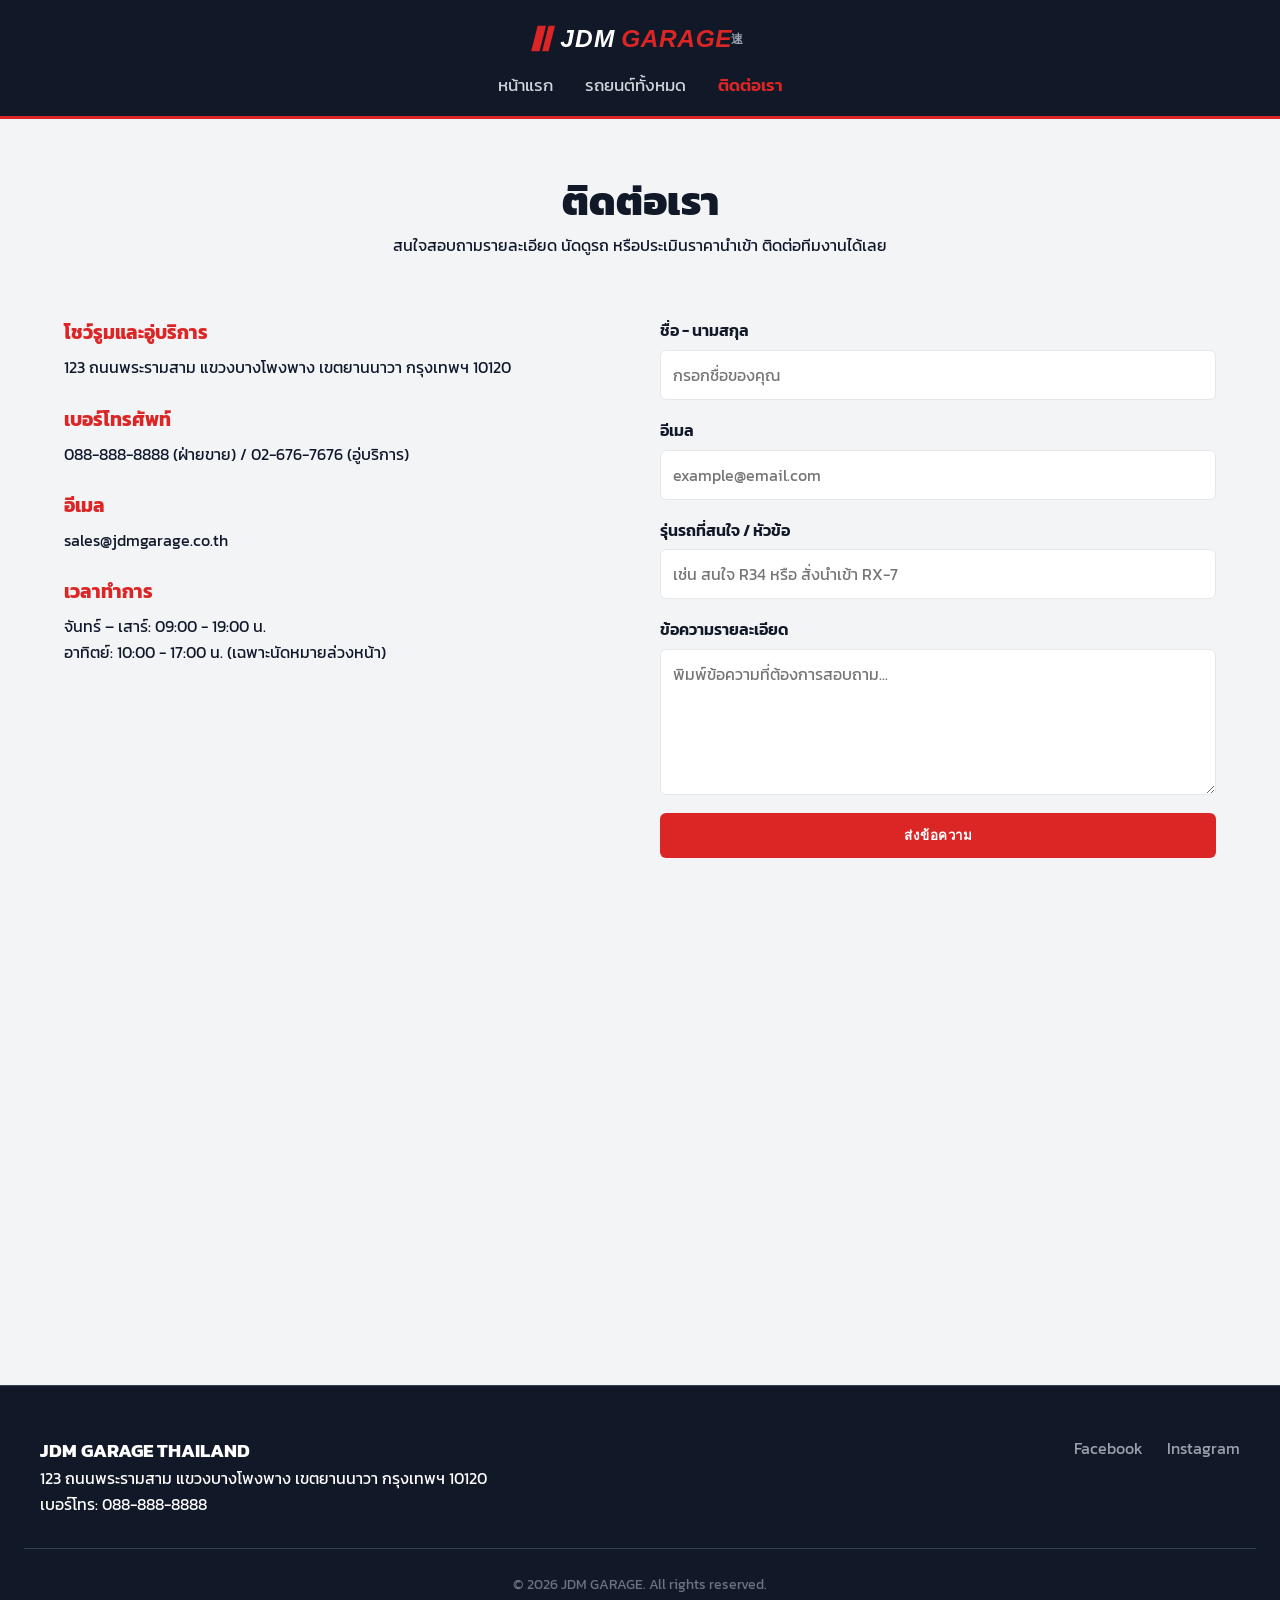
<file: contact.html>
<!DOCTYPE html>
<html lang="th">
<head>
  <meta charset="UTF-8">
  <meta name="viewport" content="width=device-width, initial-scale=1.0">
  <title>JDM GARAGE - ติดต่อเรา</title>
   <link rel="icon" type="image/png" href="images/favicon.png">
  <link rel="stylesheet" href="css/style.css">
</head>
<body>

  <!-- 1. Navbar -->
  <header>
    <nav class="navbar">
      <a href="contact.html" class="logo-link">
  <img src="images/logo.svg" alt="JDM GARAGE Logo" style="height: 45px;">
</a>
      <ul class="nav-links">
        <li><a href="index.html">หน้าแรก</a></li>
        <li><a href="menu.html">รถยนต์ทั้งหมด</a></li>
        <li><a href="contact.html" class="active">ติดต่อเรา</a></li>
      </ul>
    </nav>
  </header>

  <main>
    <!-- 2. Page Header -->
    <section class="page-header">
      <h1>ติดต่อเรา</h1>
      <p>สนใจสอบถามรายละเอียด นัดดูรถ หรือประเมินราคานำเข้า ติดต่อทีมงานได้เลย</p>
    </section>

    <div class="contact-container">
      <!-- 3. Contact Info Section -->
      <section class="contact-info">
        <div class="info-item">
          <h3>โชว์รูมและอู่บริการ</h3>
          <p>123 ถนนพระรามสาม แขวงบางโพงพาง เขตยานนาวา กรุงเทพฯ 10120</p>
        </div>
        <div class="info-item">
          <h3>เบอร์โทรศัพท์</h3>
          <p>088-888-8888 (ฝ่ายขาย) / 02-676-7676 (อู่บริการ)</p>
        </div>
        <div class="info-item">
          <h3>อีเมล</h3>
          <p>sales@jdmgarage.co.th</p>
        </div>
        <div class="info-item">
          <h3>เวลาทำการ</h3>
          <p>จันทร์ – เสาร์: 09:00 - 19:00 น.</p>
          <p>อาทิตย์: 10:00 - 17:00 น. (เฉพาะนัดหมายล่วงหน้า)</p>
        </div>
      </section>

      <!-- 4. Contact Form Section -->
      <section class="contact-form-wrapper">
        <form class="contact-form" action="#" method="get">
          <div class="form-group">
            <label for="fullname">ชื่อ - นามสกุล</label>
            <input type="text" id="fullname" name="fullname" placeholder="กรอกชื่อของคุณ" required>
          </div>
          <div class="form-group">
            <label for="email">อีเมล</label>
            <input type="email" id="email" name="email" placeholder="example@email.com" required>
          </div>
          <div class="form-group">
            <label for="subject">รุ่นรถที่สนใจ / หัวข้อ</label>
            <input type="text" id="subject" name="subject" placeholder="เช่น สนใจ R34 หรือ สั่งนำเข้า RX-7" required>
          </div>
          <div class="form-group">
            <label for="message">ข้อความรายละเอียด</label>
            <textarea id="message" name="message" rows="5" placeholder="พิมพ์ข้อความที่ต้องการสอบถาม..." required></textarea>
          </div>
          <button type="submit" class="btn">ส่งข้อความ</button>
        </form>
      </section>
    </div>

    <!-- 5. Map Section -->
    <section class="map-section">
      <iframe 
        src="https://www.google.com/maps/embed?pb=!1m18!1m12!1m3!1d3874.839842790938!2d100.6105!3d13.805!2m3!1f0!2f0!3f0!3m2!1i1024!2i768!4f13.1!3m3!1m2!1s0x0%3A0x0!2zMTPCsDQ4JzE4LjAiTiAxMDDCsDM2JzM3LjgiRQ!52e0!3m2!1sth!2sth!4v1620000000000!5m2!1sth!2sth" 
        allowfullscreen="" 
        loading="lazy" 
        title="แผนที่ตั้งโชว์รูม">
      </iframe>
    </section>
  </main>

  <!-- 6. Footer -->
  <footer>
    <div class="footer-content">
      <div>
        <h3>JDM GARAGE THAILAND</h3>
        <p>123 ถนนพระรามสาม แขวงบางโพงพาง เขตยานนาวา กรุงเทพฯ 10120</p>
        <p>เบอร์โทร: 088-888-8888</p>
      </div>
      <div class="social-links">
        <a href="#">Facebook</a>
        <a href="#">Instagram</a>
      </div>
    </div>
    <div class="copyright">
      <p>&copy; 2026 JDM GARAGE. All rights reserved.</p>
    </div>
  </footer>

</body>
</html>
</file>
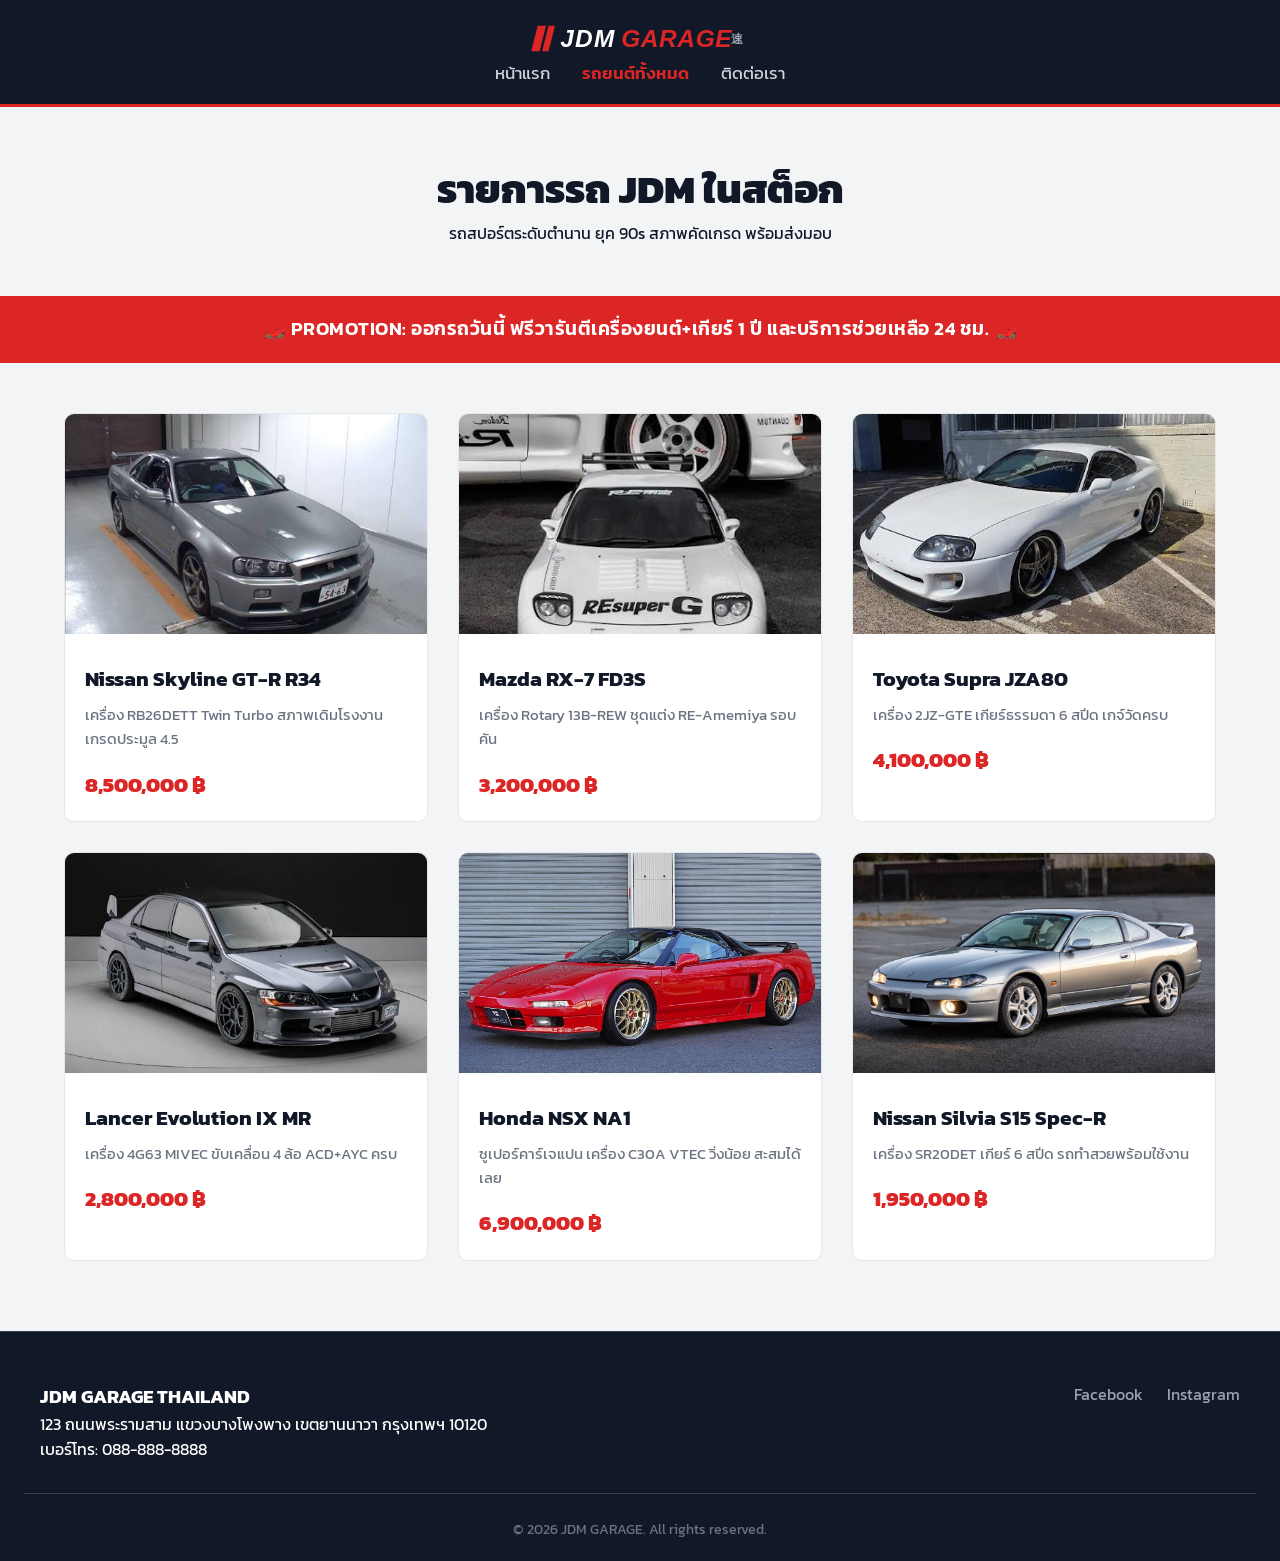
<file: menu.html>
<!DOCTYPE html>
<html lang="th">
<head>
  <meta charset="UTF-8">
  <meta name="viewport" content="width=device-width, initial-scale=1.0">
  <title>JDM GARAGE - รถยนต์ทั้งหมด</title>
   <link rel="icon" type="image/png" href="images/favicon.png">
  <link rel="stylesheet" href="css/style.css">
</head>
<body>

  <!-- 1. Navbar -->
  <header>
    <nav class="navbar">
      <div cl<a href="index.html" class="logo-link">
  <img src="images/logo.svg" alt="JDM GARAGE Logo" style="height: 45px;">
</a>
      <ul class="nav-links">
        <li><a href="index.html">หน้าแรก</a></li>
        <li><a href="menu.html" class="active">รถยนต์ทั้งหมด</a></li>
        <li><a href="contact.html">ติดต่อเรา</a></li>
      </ul>
    </nav>
  </header>

  <main>
    <!-- 2. Page Header -->
    <section class="page-header">
      <h1>รายการรถ JDM ในสต็อก</h1>
      <p>รถสปอร์ตระดับตำนาน ยุค 90s สภาพคัดเกรด พร้อมส่งมอบ</p>
    </section>

    <!-- 4. Promotion Banner -->
    <div class="promo-banner">
      🏎️ PROMOTION: ออกรถวันนี้ ฟรีวารันตีเครื่องยนต์+เกียร์ 1 ปี และบริการช่วยเหลือ 24 ชม. 🏎️
    </div>

    <!-- 3. Product Grid -->
    <section class="product-section">
      <div class="product-grid">
        <div class="product-card">
          <img src="images/car-r34.jpg" alt="Nissan Skyline GT-R R34">
          <div class="product-info">
            <h3>Nissan Skyline GT-R R34</h3>
            <p>เครื่อง RB26DETT Twin Turbo สภาพเดิมโรงงาน เกรดประมูล 4.5</p>
            <div class="product-price">8,500,000 ฿</div>
          </div>
        </div>
        <div class="product-card">
          <img src="images/car-rx7.jpg" alt="Mazda RX-7 FD3S">
          <div class="product-info">
            <h3>Mazda RX-7 FD3S</h3>
            <p>เครื่อง Rotary 13B-REW ชุดแต่ง RE-Amemiya รอบคัน</p>
            <div class="product-price">3,200,000 ฿</div>
          </div>
        </div>
        <div class="product-card">
          <img src="images/car-supra.jpg" alt="Toyota Supra JZA80">
          <div class="product-info">
            <h3>Toyota Supra JZA80</h3>
            <p>เครื่อง 2JZ-GTE เกียร์ธรรมดา 6 สปีด เกจ์วัดครบ</p>
            <div class="product-price">4,100,000 ฿</div>
          </div>
        </div>
        <div class="product-card">
          <img src="images/car-evo9.jpg" alt="Mitsubishi Lancer Evolution IX">
          <div class="product-info">
            <h3>Lancer Evolution IX MR</h3>
            <p>เครื่อง 4G63 MIVEC ขับเคลื่อน 4 ล้อ ACD+AYC ครบ</p>
            <div class="product-price">2,800,000 ฿</div>
          </div>
        </div>
        <div class="product-card">
          <img src="images/car-nsx.jpg" alt="Honda NSX NA1">
          <div class="product-info">
            <h3>Honda NSX NA1</h3>
            <p>ซูเปอร์คาร์เจแปน เครื่อง C30A VTEC วิ่งน้อย สะสมได้เลย</p>
            <div class="product-price">6,900,000 ฿</div>
          </div>
        </div>
        <div class="product-card">
          <img src="images/car-s15.jpg" alt="Nissan Silvia S15">
          <div class="product-info">
            <h3>Nissan Silvia S15 Spec-R</h3>
            <p>เครื่อง SR20DET เกียร์ 6 สปีด รถทำสวยพร้อมใช้งาน</p>
            <div class="product-price">1,950,000 ฿</div>
          </div>
        </div>
      </div>
    </section>
  </main>

  <!-- 5. Footer -->
  <footer>
    <div class="footer-content">
      <div>
        <h3>JDM GARAGE THAILAND</h3>
        <p>123 ถนนพระรามสาม แขวงบางโพงพาง เขตยานนาวา กรุงเทพฯ 10120</p>
        <p>เบอร์โทร: 088-888-8888</p>
      </div>
      <div class="social-links">
        <a href="#">Facebook</a>
        <a href="#">Instagram</a>
      </div>
    </div>
    <div class="copyright">
      <p>&copy; 2026 JDM GARAGE. All rights reserved.</p>
    </div>
  </footer>

</body>
</html>
</file>
<file: css/style.css>
/* Google Fonts Import */
@import url('https://fonts.googleapis.com/css2?family=Kanit:wght@300;400;600;800&display=swap');

/* Bonus: CSS Variables (โทนสีหลัก 3 สี: ดำเข้ม, เทาเข้ม, แดงสปอร์ต) */
:root {
  --primary-color: #111827;    /* สีดำเข้ม/โคลสแบล็ค */
  --secondary-color: #dc2626;  /* สีแดงสปอร์ต/Racer Red */
  --accent-color: #1f2937;     /* สีเทาการาจ */
  --bg-light: #f3f4f6;         /* สีพื้นหลัง */
  --text-dark: #0f172a;
  --white: #ffffff;
  --gray-border: #e5e7eb;
}

* {
  box-sizing: border-box;
  margin: 0;
  padding: 0;
}

body {
  font-family: 'Kanit', sans-serif;
  color: var(--text-dark);
  background-color: var(--bg-light);
  line-height: 1.6;
}

/* Base Link & Button Hover Styles (Bonus: Transitions) */
a {
  text-decoration: none;
  color: inherit;
  transition: all 0.3s ease;
}

.btn {
  display: inline-block;
  background-color: var(--secondary-color);
  color: var(--white);
  padding: 12px 28px;
  border-radius: 6px;
  font-weight: 600;
  border: none;
  cursor: pointer;
  text-transform: uppercase;
  letter-spacing: 0.5px;
  transition: all 0.3s ease;
}

.btn:hover {
  background-color: #b91c1c;
  transform: translateY(-3px);
  box-shadow: 0 6px 16px rgba(220, 38, 38, 0.4);
}

/* Navbar (Flexbox Point 1) */
header {
  background-color: var(--primary-color);
  position: sticky;
  top: 0;
  z-index: 100;
  border-bottom: 3px solid var(--secondary-color);
}

.navbar {
  display: flex;
  flex-direction: column; 
  align-items: center;   
  justify-content: center;
  max-width: 1200px;
  margin: 0 auto;
  padding: 16px 24px;
  gap: 12px;              
}

.logo {
  font-size: 2rem;       
  color: var(--white);
  font-style: italic;
  text-align: center;
}

.logo span {
  color: var(--secondary-color);
}

.logo-link img {
  height: 50px;          
  display: block;
  margin: 0 auto;
}

.nav-links {
  display: flex;
  justify-content: center;
  list-style: none;
  gap: 32px;               
  padding: 0;
}

.nav-links a {
  font-weight: 400;
  color: #d1d5db;
  font-size: 1.05rem;
}

.nav-links a:hover,
.nav-links a.active {
  color: var(--secondary-color);
  font-weight: 600;
}

/* Hero Section (Flexbox Point 2) */
.hero {
  max-width: 1200px;
  margin: 0 auto;
  padding: 60px 24px;
  display: flex;
  align-items: center;
  gap: 40px;
}

.hero-content {
  flex: 1;
}

.hero-content h1 {
  font-size: 2.8rem;
  color: var(--primary-color);
  line-height: 1.2;
  margin-bottom: 16px;
  font-weight: 800;
}

.hero-content p {
  font-size: 1.15rem;
  color: #4b5563;
  margin-bottom: 28px;
}

.hero-image {
  flex: 1;
}

.hero-image img {
  width: 100%;
  border-radius: 12px;
  object-fit: cover;
  box-shadow: 0 10px 25px rgba(0,0,0,0.15);
}

/* Features Section (Grid Point 1) */
.features {
  background-color: var(--white);
  padding: 70px 24px;
}

.section-title {
  text-align: center;
  font-size: 2.2rem;
  color: var(--primary-color);
  margin-bottom: 40px;
  font-weight: 800;
}

.feature-grid {
  display: grid;
  grid-template-columns: repeat(3, 1fr);
  gap: 28px;
  max-width: 1200px;
  margin: 0 auto;
}

.feature-card {
  background-color: var(--bg-light);
  padding: 32px 24px;
  border-radius: 10px;
  text-align: center;
  border: 1px solid var(--gray-border);
  transition: all 0.3s ease;
}

.feature-card:hover {
  border-color: var(--secondary-color);
}

.feature-card img {
  width: 56px;
  height: 56px;
  margin-bottom: 20px;
}

.feature-card h3 {
  margin-bottom: 12px;
  color: var(--primary-color);
  font-size: 1.3rem;
}

/* Testimonials Section */
.testimonials {
  padding: 70px 24px;
  max-width: 1200px;
  margin: 0 auto;
}

.testimonial-container {
  display: flex;
  gap: 24px;
  justify-content: center;
}

.testimonial-card {
  background-color: var(--white);
  padding: 28px;
  border-radius: 12px;
  box-shadow: 0 4px 12px rgba(0,0,0,0.05);
  flex: 1;
  max-width: 500px;
  text-align: center;
}

.profile-img {
  width: 80px;
  height: 80px;
  border-radius: 50%; /* วงกลมตามโจทย์ */
  object-fit: cover;
  margin-bottom: 16px;
  border: 3px solid var(--secondary-color);
}

/* Call To Action (CTA) Section */
.cta-section {
  background-color: var(--primary-color);
  color: var(--white);
  text-align: center;
  padding: 70px 24px;
  border-top: 4px solid var(--secondary-color);
}

.cta-section h2 {
  font-size: 2.2rem;
  margin-bottom: 16px;
}

.cta-section p {
  color: #9ca3af;
  margin-bottom: 28px;
  font-size: 1.1rem;
}

/* Cars Page (Grid Point 2) */
.page-header {
  text-align: center;
  padding: 50px 24px 20px;
}

.page-header h1 {
  color: var(--primary-color);
  font-size: 2.5rem;
  font-weight: 800;
}

.product-section {
  max-width: 1200px;
  margin: 0 auto;
  padding: 20px 24px 70px;
}

.product-grid {
  display: grid;
  grid-template-columns: repeat(3, 1fr); /* 3 คอลัมน์ตามโจทย์ */
  gap: 30px;
}

.product-card {
  background-color: var(--white);
  border-radius: 10px;
  overflow: hidden;
  border: 1px solid var(--gray-border);
  transition: all 0.3s cubic-bezier(0.175, 0.885, 0.32, 1.275); /* เอฟเฟกต์เด้งดึ๋ง */
}
/* Hover Effect การ์ดรถยนต์ */
.product-card:hover {
  transform: scale(1.18); /* ขยายใหญ่ขึ้น 18% */
  box-shadow: 0 25px 40px rgba(0, 0, 0, 0.4);
  border: 2px solid var(--secondary-color);
  z-index: 50; /* ดันลงมาทับทุกอย่างบนหน้าจอ */
}

.product-card img {
  width: 100%;
  height: 220px;
  object-fit: cover;
  transition: transform 0.5s ease;
}

.product-info {
  padding: 20px;
}

.product-info h3 {
  font-size: 1.3rem;
  margin-bottom: 8px;
  color: var(--primary-color);
}

.product-info p {
  color: #6b7280;
  font-size: 0.95rem;
  margin-bottom: 16px;
}

.product-price {
  font-size: 1.3rem;
  font-weight: 800;
  color: var(--secondary-color);
}

/* Promotion Banner */
.promo-banner {
  background-color: var(--secondary-color);
  color: var(--white);
  text-align: center;
  padding: 18px;
  font-size: 1.2rem;
  font-weight: 600;
  margin: 30px 0;
  letter-spacing: 0.5px;
}

/* Contact Page Section */
.contact-container {
  max-width: 1200px;
  margin: 0 auto;
  padding: 40px 24px 70px;
  display: flex;
  gap: 40px;
}

.contact-info, .contact-form-wrapper {
  flex: 1;
}

.info-item {
  margin-bottom: 24px;
}

.info-item h3 {
  color: var(--secondary-color);
  margin-bottom: 6px;
  font-size: 1.2rem;
}

/* Form Styles */
.contact-form {
  display: flex;
  flex-direction: column;
  gap: 18px;
}

.form-group {
  display: flex;
  flex-direction: column;
  gap: 6px;
}

.form-group label {
  font-weight: 600;
  color: var(--primary-color);
}

.form-group input,
.form-group textarea {
  padding: 12px;
  border: 1px solid var(--gray-border);
  border-radius: 6px;
  font-family: inherit;
  font-size: 1rem;
}

.form-group input:focus,
.form-group textarea:focus {
  outline: 2px solid var(--secondary-color);
}

.map-section {
  max-width: 1200px;
  margin: 0 auto 70px;
  padding: 0 24px;
}

.map-section iframe {
  width: 100%;
  height: 380px;
  border: 0;
  border-radius: 12px;
}

/* Footer Section */
footer {
  background-color: var(--primary-color);
  color: var(--white);
  padding: 50px 24px 20px;
  border-top: 1px solid #374151;
}

.footer-content {
  max-width: 1200px;
  margin: 0 auto;
  display: flex;
  justify-content: space-between;
  margin-bottom: 30px;
}

.social-links a {
  color: #9ca3af;
  margin-left: 20px;
}

.social-links a:hover {
  color: var(--secondary-color);
}

.copyright {
  text-align: center;
  border-top: 1px solid #374151;
  padding-top: 24px;
  color: #6b7280;
  font-size: 0.9rem;
}

/* Bonus: Responsive Web Design (Media Query) */
@media (max-width: 768px) {
  .hero, 
  .testimonial-container, 
  .contact-container,
  .footer-content {
    flex-direction: column;
  }
  
  .feature-grid, 
  .product-grid {
    grid-template-columns: 1fr;
  }

  /* บนมือถือรักษาระยะห่างของเมนูให้พอดีหน้าจอ */
  .nav-links {
    gap: 16px;
  }
}
</file>
